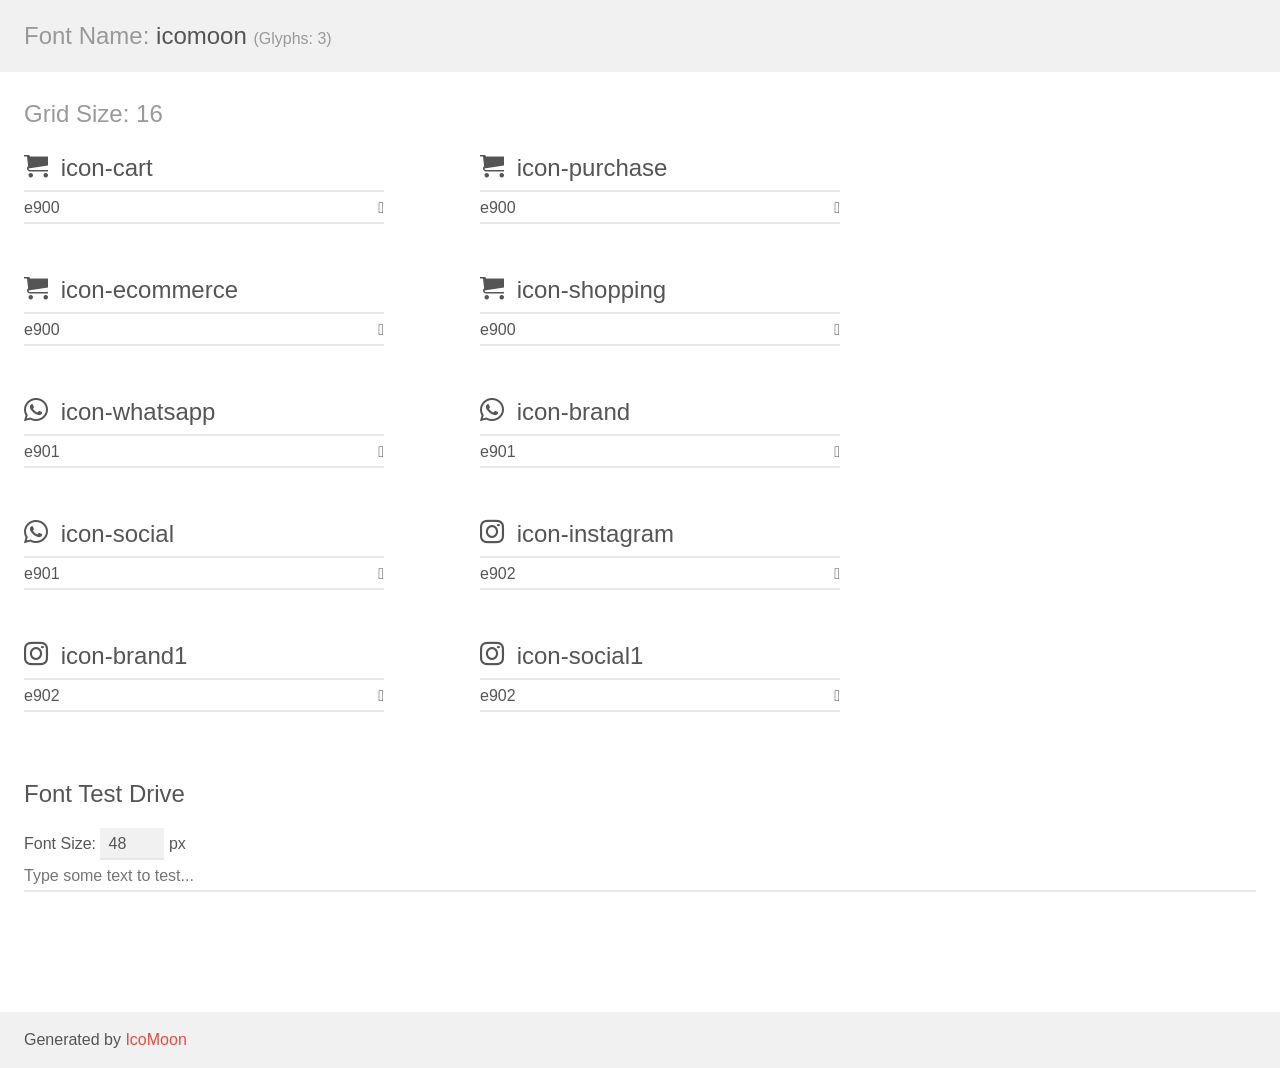
<file: assets/fonts/demo.html>
<!doctype html>
<html>
<head>
    <meta charset="utf-8">
    <title>IcoMoon Demo</title>
    <meta name="description" content="An Icon Font Generated By IcoMoon.io">
    <meta name="viewport" content="width=device-width, initial-scale=1">
    <link rel="stylesheet" href="demo-files/demo.css">
    <link rel="stylesheet" href="style.css"></head>
<body>
    <div class="bgc1 clearfix">
        <h1 class="mhmm mvm"><span class="fgc1">Font Name:</span> icomoon <small class="fgc1">(Glyphs:&nbsp;3)</small></h1>
    </div>
    <div class="clearfix mhl ptl">
        <h1 class="mvm mtn fgc1">Grid Size: 16</h1>
        <div class="glyph fs1">
            <div class="clearfix bshadow0 pbs">
                <span class="icon-cart"></span>
                <span class="mls"> icon-cart</span>
            </div>
            <fieldset class="fs0 size1of1 clearfix hidden-false">
                <input type="text" readonly value="e900" class="unit size1of2" />
                <input type="text" maxlength="1" readonly value="&#xe900;" class="unitRight size1of2 talign-right" />
            </fieldset>
            <div class="fs0 bshadow0 clearfix hidden-true">
                <span class="unit pvs fgc1">liga: </span>
                <input type="text" readonly value="" class="liga unitRight" />
            </div>
        </div>
        <div class="glyph fs1">
            <div class="clearfix bshadow0 pbs">
                <span class="icon-purchase"></span>
                <span class="mls"> icon-purchase</span>
            </div>
            <fieldset class="fs0 size1of1 clearfix hidden-false">
                <input type="text" readonly value="e900" class="unit size1of2" />
                <input type="text" maxlength="1" readonly value="&#xe900;" class="unitRight size1of2 talign-right" />
            </fieldset>
            <div class="fs0 bshadow0 clearfix hidden-true">
                <span class="unit pvs fgc1">liga: </span>
                <input type="text" readonly value="" class="liga unitRight" />
            </div>
        </div>
        <div class="glyph fs1">
            <div class="clearfix bshadow0 pbs">
                <span class="icon-ecommerce"></span>
                <span class="mls"> icon-ecommerce</span>
            </div>
            <fieldset class="fs0 size1of1 clearfix hidden-false">
                <input type="text" readonly value="e900" class="unit size1of2" />
                <input type="text" maxlength="1" readonly value="&#xe900;" class="unitRight size1of2 talign-right" />
            </fieldset>
            <div class="fs0 bshadow0 clearfix hidden-true">
                <span class="unit pvs fgc1">liga: </span>
                <input type="text" readonly value="" class="liga unitRight" />
            </div>
        </div>
        <div class="glyph fs1">
            <div class="clearfix bshadow0 pbs">
                <span class="icon-shopping"></span>
                <span class="mls"> icon-shopping</span>
            </div>
            <fieldset class="fs0 size1of1 clearfix hidden-false">
                <input type="text" readonly value="e900" class="unit size1of2" />
                <input type="text" maxlength="1" readonly value="&#xe900;" class="unitRight size1of2 talign-right" />
            </fieldset>
            <div class="fs0 bshadow0 clearfix hidden-true">
                <span class="unit pvs fgc1">liga: </span>
                <input type="text" readonly value="" class="liga unitRight" />
            </div>
        </div>
        <div class="glyph fs1">
            <div class="clearfix bshadow0 pbs">
                <span class="icon-whatsapp"></span>
                <span class="mls"> icon-whatsapp</span>
            </div>
            <fieldset class="fs0 size1of1 clearfix hidden-false">
                <input type="text" readonly value="e901" class="unit size1of2" />
                <input type="text" maxlength="1" readonly value="&#xe901;" class="unitRight size1of2 talign-right" />
            </fieldset>
            <div class="fs0 bshadow0 clearfix hidden-true">
                <span class="unit pvs fgc1">liga: </span>
                <input type="text" readonly value="" class="liga unitRight" />
            </div>
        </div>
        <div class="glyph fs1">
            <div class="clearfix bshadow0 pbs">
                <span class="icon-brand"></span>
                <span class="mls"> icon-brand</span>
            </div>
            <fieldset class="fs0 size1of1 clearfix hidden-false">
                <input type="text" readonly value="e901" class="unit size1of2" />
                <input type="text" maxlength="1" readonly value="&#xe901;" class="unitRight size1of2 talign-right" />
            </fieldset>
            <div class="fs0 bshadow0 clearfix hidden-true">
                <span class="unit pvs fgc1">liga: </span>
                <input type="text" readonly value="" class="liga unitRight" />
            </div>
        </div>
        <div class="glyph fs1">
            <div class="clearfix bshadow0 pbs">
                <span class="icon-social"></span>
                <span class="mls"> icon-social</span>
            </div>
            <fieldset class="fs0 size1of1 clearfix hidden-false">
                <input type="text" readonly value="e901" class="unit size1of2" />
                <input type="text" maxlength="1" readonly value="&#xe901;" class="unitRight size1of2 talign-right" />
            </fieldset>
            <div class="fs0 bshadow0 clearfix hidden-true">
                <span class="unit pvs fgc1">liga: </span>
                <input type="text" readonly value="" class="liga unitRight" />
            </div>
        </div>
        <div class="glyph fs1">
            <div class="clearfix bshadow0 pbs">
                <span class="icon-instagram"></span>
                <span class="mls"> icon-instagram</span>
            </div>
            <fieldset class="fs0 size1of1 clearfix hidden-false">
                <input type="text" readonly value="e902" class="unit size1of2" />
                <input type="text" maxlength="1" readonly value="&#xe902;" class="unitRight size1of2 talign-right" />
            </fieldset>
            <div class="fs0 bshadow0 clearfix hidden-true">
                <span class="unit pvs fgc1">liga: </span>
                <input type="text" readonly value="" class="liga unitRight" />
            </div>
        </div>
        <div class="glyph fs1">
            <div class="clearfix bshadow0 pbs">
                <span class="icon-brand1"></span>
                <span class="mls"> icon-brand1</span>
            </div>
            <fieldset class="fs0 size1of1 clearfix hidden-false">
                <input type="text" readonly value="e902" class="unit size1of2" />
                <input type="text" maxlength="1" readonly value="&#xe902;" class="unitRight size1of2 talign-right" />
            </fieldset>
            <div class="fs0 bshadow0 clearfix hidden-true">
                <span class="unit pvs fgc1">liga: </span>
                <input type="text" readonly value="" class="liga unitRight" />
            </div>
        </div>
        <div class="glyph fs1">
            <div class="clearfix bshadow0 pbs">
                <span class="icon-social1"></span>
                <span class="mls"> icon-social1</span>
            </div>
            <fieldset class="fs0 size1of1 clearfix hidden-false">
                <input type="text" readonly value="e902" class="unit size1of2" />
                <input type="text" maxlength="1" readonly value="&#xe902;" class="unitRight size1of2 talign-right" />
            </fieldset>
            <div class="fs0 bshadow0 clearfix hidden-true">
                <span class="unit pvs fgc1">liga: </span>
                <input type="text" readonly value="" class="liga unitRight" />
            </div>
        </div>
    </div>

    <!--[if gt IE 8]><!-->
    <div class="mhl clearfix mbl">
        <h1>Font Test Drive</h1>
        <label>
            Font Size: <input id="fontSize" type="number" class="textbox0 mbm"
            min="8" value="48" />
            px
        </label>
        <input id="testText" type="text" class="phl size1of1 mvl"
        placeholder="Type some text to test..." value=""/>
        <div id="testDrive" class="icon-" style="font-family: icomoon">&nbsp;
        </div>
    </div>
    <!--<![endif]-->
    <div class="bgc1 clearfix">
        <p class="mhl">Generated by <a href="https://icomoon.io/app">IcoMoon</a></p>
    </div>

    <script src="demo-files/demo.js"></script>
</body>
</html>
</file>
<file: assets/fonts/demo-files/demo.css>
body {
  padding: 0;
  margin: 0;
  font-family: sans-serif;
  font-size: 1em;
  line-height: 1.5;
  color: #555;
  background: #fff;
}
h1 {
  font-size: 1.5em;
  font-weight: normal;
}
small {
  font-size: .66666667em;
}
a {
  color: #e74c3c;
  text-decoration: none;
}
a:hover, a:focus {
  box-shadow: 0 1px #e74c3c;
}
.bshadow0, input {
  box-shadow: inset 0 -2px #e7e7e7;
}
input:hover {
  box-shadow: inset 0 -2px #ccc;
}
input, fieldset {
  font-family: sans-serif;
  font-size: 1em;
  margin: 0;
  padding: 0;
  border: 0;
}
input {
  color: inherit;
  line-height: 1.5;
  height: 1.5em;
  padding: .25em 0;
}
input:focus {
  outline: none;
  box-shadow: inset 0 -2px #449fdb;
}
.glyph {
  font-size: 16px;
  width: 15em;
  padding-bottom: 1em;
  margin-right: 4em;
  margin-bottom: 1em;
  float: left;
  overflow: hidden;
}
.liga {
  width: 80%;
  width: calc(100% - 2.5em);
}
.talign-right {
  text-align: right;
}
.talign-center {
  text-align: center;
}
.bgc1 {
  background: #f1f1f1;
}
.fgc1 {
  color: #999;
}
.fgc0 {
  color: #000;
}
p {
  margin-top: 1em;
  margin-bottom: 1em;
}
.mvm {
  margin-top: .75em;
  margin-bottom: .75em;
}
.mtn {
  margin-top: 0;
}
.mtl, .mal {
  margin-top: 1.5em;
}
.mbl, .mal {
  margin-bottom: 1.5em;
}
.mal, .mhl {
  margin-left: 1.5em;
  margin-right: 1.5em;
}
.mhmm {
  margin-left: 1em;
  margin-right: 1em;
}
.mls {
  margin-left: .25em;
}
.ptl {
  padding-top: 1.5em;
}
.pbs, .pvs {
  padding-bottom: .25em;
}
.pvs, .pts {
  padding-top: .25em;
}
.unit {
  float: left;
}
.unitRight {
  float: right;
}
.size1of2 {
  width: 50%;
}
.size1of1 {
  width: 100%;
}
.clearfix:before, .clearfix:after {
  content: " ";
  display: table;
}
.clearfix:after {
  clear: both;
}
.hidden-true {
  display: none;
}
.textbox0 {
  width: 3em;
  background: #f1f1f1;
  padding: .25em .5em;
  line-height: 1.5;
  height: 1.5em;
}
#testDrive {
  display: block;
  padding-top: 24px;
  line-height: 1.5;
}
.fs0 {
  font-size: 16px;
}
.fs1 {
  font-size: 24px;
}
</file>
<file: assets/fonts/style.css>
@font-face {
  font-family: 'icomoon';
  src:  url('fonts/icomoon.eot?r0jaxa');
  src:  url('fonts/icomoon.eot?r0jaxa#iefix') format('embedded-opentype'),
    url('fonts/icomoon.ttf?r0jaxa') format('truetype'),
    url('fonts/icomoon.woff?r0jaxa') format('woff'),
    url('fonts/icomoon.svg?r0jaxa#icomoon') format('svg');
  font-weight: normal;
  font-style: normal;
  font-display: block;
}

[class^="icon-"], [class*=" icon-"] {
  /* use !important to prevent issues with browser extensions that change fonts */
  font-family: 'icomoon' !important;
  speak: never;
  font-style: normal;
  font-weight: normal;
  font-variant: normal;
  text-transform: none;
  line-height: 1;

  /* Better Font Rendering =========== */
  -webkit-font-smoothing: antialiased;
  -moz-osx-font-smoothing: grayscale;
}

.icon-cart:before {
  content: "\e900";
}
.icon-purchase:before {
  content: "\e900";
}
.icon-ecommerce:before {
  content: "\e900";
}
.icon-shopping:before {
  content: "\e900";
}
.icon-whatsapp:before {
  content: "\e901";
}
.icon-brand:before {
  content: "\e901";
}
.icon-social:before {
  content: "\e901";
}
.icon-instagram:before {
  content: "\e902";
}
.icon-brand1:before {
  content: "\e902";
}
.icon-social1:before {
  content: "\e902";
}
</file>
